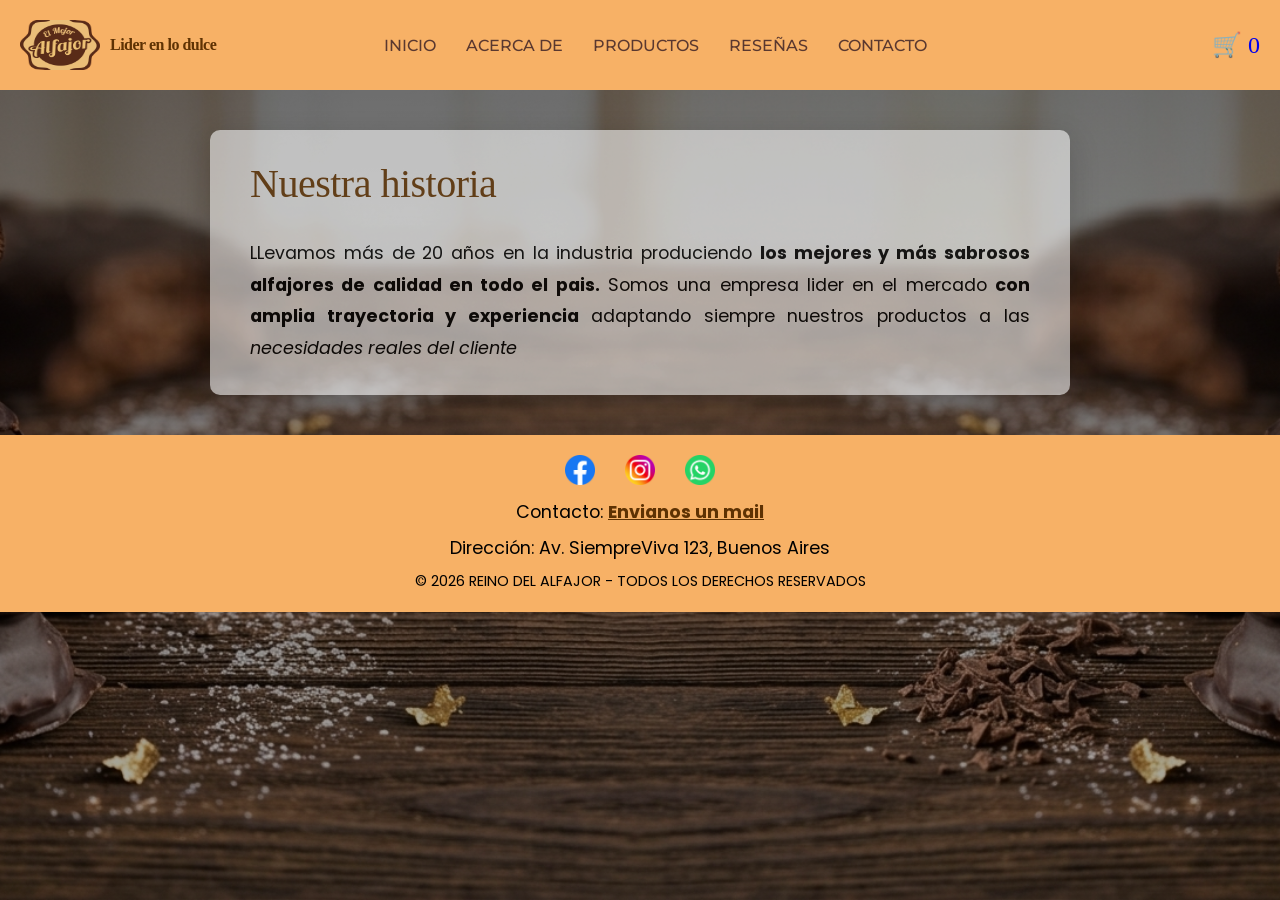
<file: pages/acerca-de.html>
<!DOCTYPE html>
<html lang="es">
<head>
    <meta charset="UTF-8">
    <meta name="viewport" content="width=device-width, initial-scale=1.0">
    <link rel="stylesheet" href="../css/styles.css"> <!-- SALIMOS A BUSCAR EL CSS -->
    <link rel="preconnect" href="https://fonts.googleapis.com">
    <link rel="preconnect" href="https://fonts.gstatic.com" crossorigin>
    <link href="https://fonts.googleapis.com/css2?family=Lavishly+Yours&family=Montserrat:ital,wght@0,100..900;1,100..900&family=Pacifico&family=Poppins:wght@400;500;600&display=swap" rel="stylesheet">
    <title>Acerca de - El Reino del Alfajor</title>
</head>
<body>
    <header class="header">
        <div class="header__imagen-logo">
            <img src="../multimedia/images/logo.png" class="header__logo" alt="logo del reino del alfajor">
            <h2 class="header__subtitulo">Lider en lo dulce</h2>
        </div>
        <nav class="header__nav">
            <ul class="header__enlaces">
                <li><a href="../index.html" class="header__link">Inicio</a></li>
                <li><a href="acerca-de.html" class="header__link">Acerca de</a></li>
                <li><a href="productos.html" class="header__link">Productos</a></li>
                <li><a href="resenas.html" class="header__link">Reseñas</a></li>
                <li><a href="contacto.html" class="header__link">Contacto</a></li>
                
            </ul>
        </nav>

        <a href="./carrito.html" class="header__carrito-icono">
              🛒 <span id="contador-carrito">0</span>
        </a>
    </header>
    
    <main class="main">
        <section id="acerca-de" class="main__section main__section--presentacion">
            <h1 class="main__titulo">Nuestra historia</h1>
            <p class="main__parrafo">LLevamos más de 20 años en la industria produciendo <strong>los mejores y más sabrosos alfajores de calidad en todo el pais.</strong> Somos una empresa lider en el mercado <strong>con amplia trayectoria y experiencia</strong> adaptando siempre nuestros productos a las <em>necesidades reales del cliente</em></p>
        </section>
    </main>

    <footer class="footer">
        <div class="footer__redes">
            <a href="https://www.facebook.com/" target="_blank"><img src="../multimedia/images/icons/icono-facebook.png" alt="Facebook" class="footer__icon"></a>
            <a href="https://www.instagram.com/" target="_blank"><img src="../multimedia/images/icons/icono-instagram.png" alt="Instagram" class="footer__icon"></a>
            <a href="https://wa.me/tu-numero-aqui" target="_blank"><img src="../multimedia/images/icons/icono-whatsapp.png" alt="WhatsApp" class="footer__icon"></a>
        </div>
        <p class="footer__parrafo">Contacto: <a href="mailto:hola@reinodelalfajor.com" class="footer__enlace">Envianos un mail</a></p>
        <address class="footer__address">Dirección: Av. SiempreViva 123, Buenos Aires</address>
        <p class="footer__parrafo footer__parrafo--uppercase">&copy; 2026 Reino Del Alfajor - Todos los derechos reservados</p>
    </footer>
    <script type="module" src="../js/main.js"></script>
</body>
</html>
</file>
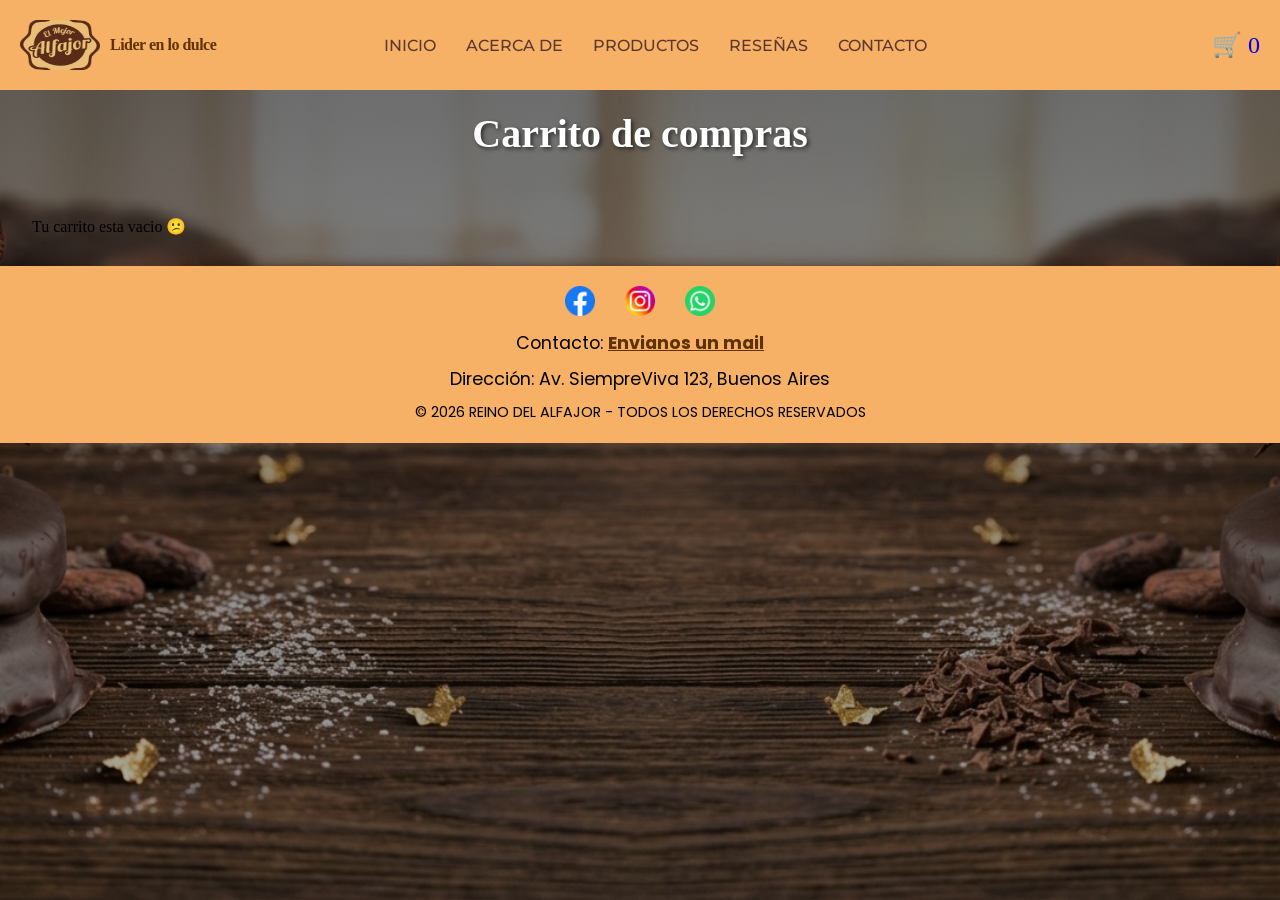
<file: pages/carrito.html>
<!doctype html>
<html lang="es">
  <head>
    <meta charset="UTF-8" />
    <meta name="viewport" content="width=device-width, initial-scale=1.0" />
    <title>Carrito</title>
    <link rel="stylesheet" href="../css/styles.css" />
    <link rel="preconnect" href="https://fonts.googleapis.com">
    <link rel="preconnect" href="https://fonts.gstatic.com" crossorigin>
    <link href="https://fonts.googleapis.com/css2?family=Lavishly+Yours&family=Montserrat:ital,wght@0,100..900;1,100..900&family=Pacifico&family=Poppins:wght@400;500;600&display=swap" rel="stylesheet">
  </head>
  <body>
     <header class="header">
        <div class="header__imagen-logo">
            <img src="../multimedia/images/logo.png" class="header__logo" alt="logo del reino del alfajor">
            <h2 class="header__subtitulo">Lider en lo dulce</h2>
        </div>
        <nav class="header__nav">
            <ul class="header__enlaces">
                <li><a href="../index.html" class="header__link">Inicio</a></li>
                <li><a href="acerca-de.html" class="header__link">Acerca de</a></li>
                <li><a href="productos.html" class="header__link">Productos</a></li>
                <li><a href="resenas.html" class="header__link">Reseñas</a></li>
                <li><a href="contacto.html" class="header__link">Contacto</a></li>
                
            </ul>
        </nav>

        <a href="./carrito.html" class="header__carrito-icono">
              🛒 <span id="contador-carrito">0</span>
        </a>
    </header>

    <h2 class="Titulo-Carrito">Carrito de compras</h1>
    <main class="main--productos">
      
      <section id="contenedor-carrito" class="contenedor-tarjetas">
        <!-- Productos del carrito -->
      </section>

      <div id="acciones-carrito" class="acciones-carrito">
        <!-- Botones de eliminar y finalizar compra se agregan desde JS -->
      </div>

      <section id="resumen-carrito">
        <!-- Aca ira el resumen del carrito -->
      </section>
    </main>


    <footer class="footer">
        <div class="footer__redes">
            <a href="https://www.facebook.com/" target="_blank"><img src="../multimedia/images/icons/icono-facebook.png" alt="Facebook" class="footer__icon"></a>
            <a href="https://www.instagram.com/" target="_blank"><img src="../multimedia/images/icons/icono-instagram.png" alt="Instagram" class="footer__icon"></a>
            <a href="https://wa.me/tu-numero-aqui" target="_blank"><img src="../multimedia/images/icons/icono-whatsapp.png" alt="WhatsApp" class="footer__icon"></a>
        </div>
        <p class="footer__parrafo">Contacto: <a href="mailto:hola@reinodelalfajor.com" class="footer__enlace">Envianos un mail</a></p>
        <address class="footer__address">Dirección: Av. SiempreViva 123, Buenos Aires</address>
        <p class="footer__parrafo footer__parrafo--uppercase">&copy; 2026 Reino Del Alfajor - Todos los derechos reservados</p>
    </footer>

    <!--👉 Agregar type module y enlace al carrito.js -->
    <script type="module" src="../js/carrito.js"></script>
  </body>
</html>
</file>
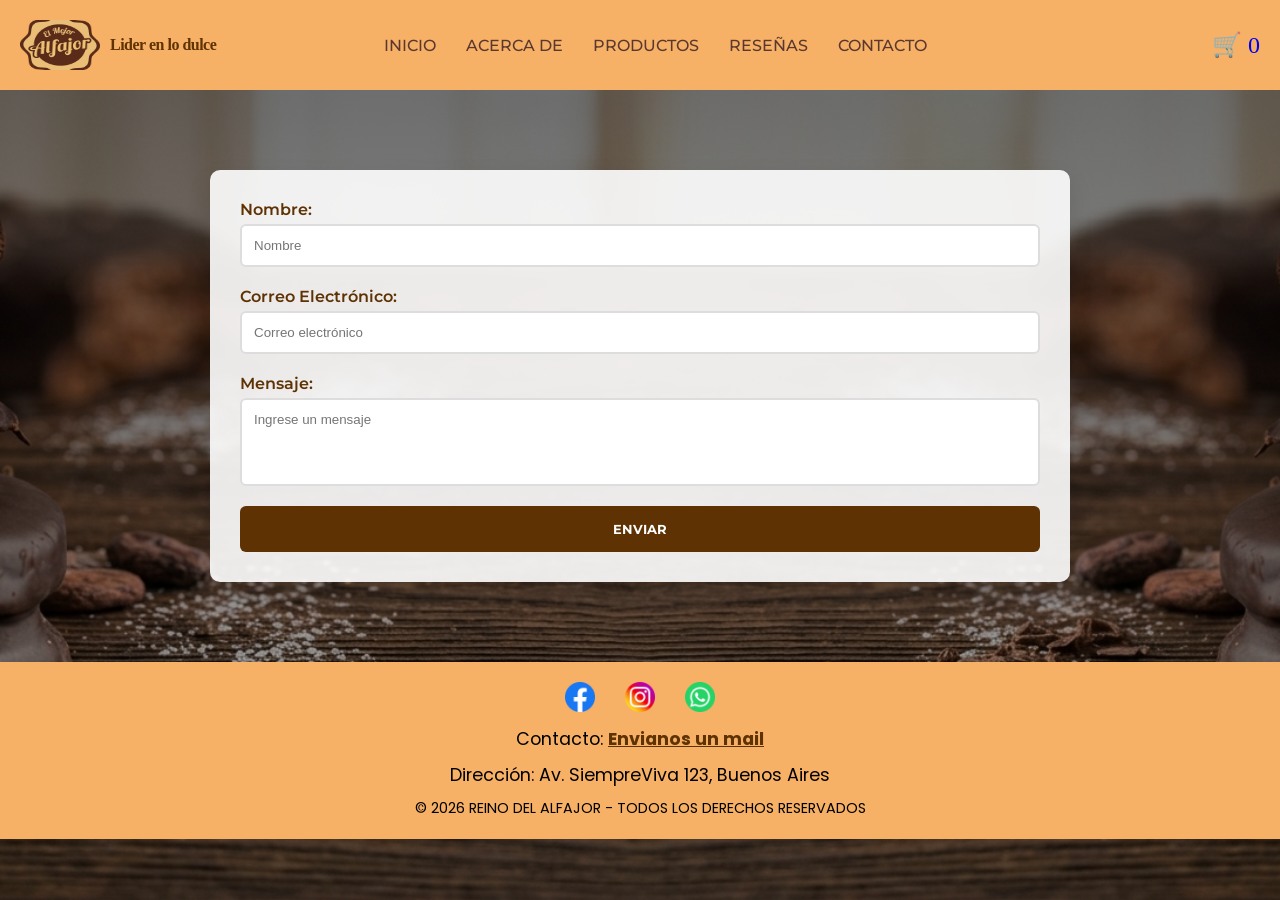
<file: pages/contacto.html>
<!DOCTYPE html>
<html lang="es">
<head>
    <meta charset="UTF-8">
    <meta name="viewport" content="width=device-width, initial-scale=1.0">
    <link rel="stylesheet" href="../css/styles.css">
    <link rel="preconnect" href="https://fonts.googleapis.com">
    <link rel="preconnect" href="https://fonts.gstatic.com" crossorigin>
    <link href="https://fonts.googleapis.com/css2?family=Lavishly+Yours&family=Montserrat:ital,wght@0,100..900;1,100..900&family=Pacifico&family=Poppins:wght@400;500;600&display=swap" rel="stylesheet">
    <title>Contacto - El Reino del Alfajor</title>
</head>
<body>
    <header class="header">
        <div class="header__imagen-logo">
            <img src="../multimedia/images/logo.png" class="header__logo" alt="logo del reino del alfajor">
            <h2 class="header__subtitulo">Lider en lo dulce</h2>
        </div>
        <nav class="header__nav">
            <ul class="header__enlaces">
                <li><a href="../index.html" class="header__link">Inicio</a></li>
                <li><a href="acerca-de.html" class="header__link">Acerca de</a></li>
                <li><a href="productos.html" class="header__link">Productos</a></li>
                <li><a href="resenas.html" class="header__link">Reseñas</a></li>
                <li><a href="contacto.html" class="header__link">Contacto</a></li>
            </ul>
        </nav>

         <a href="./carrito.html" class="header__carrito-icono">
              🛒 <span id="contador-carrito">0</span>
        </a>
    </header>
    
    <main class="main">
        <section id="contacto">
            <form action="https://formspree.io/f/xjgjkjgq" method="POST">
                <label for="name">Nombre:</label>
                <input type="text" id="name" name="nombre" required placeholder="Nombre">

                <label for="email">Correo Electrónico:</label>
                <input type="email" id="email" name="correo electronico" required placeholder="Correo electrónico">

                <label for="message">Mensaje:</label>
                <textarea id="mensaje" name="mensaje" rows="4" cols="50" required placeholder="Ingrese un mensaje"></textarea>
                <button type="submit">Enviar</button>
            </form>
        </section>
    </main>

    <footer class="footer">
        <div class="footer__redes">
            <a href="https://www.facebook.com/" target="_blank"><img src="../multimedia/images/icons/icono-facebook.png" alt="Facebook" class="footer__icon"></a>
            <a href="https://www.instagram.com/" target="_blank"><img src="../multimedia/images/icons/icono-instagram.png" alt="Instagram" class="footer__icon"></a>
            <a href="https://wa.me/tu-numero-aqui" target="_blank"><img src="../multimedia/images/icons/icono-whatsapp.png" alt="WhatsApp" class="footer__icon"></a>
        </div>
        <p class="footer__parrafo">Contacto: <a href="mailto:hola@reinodelalfajor.com" class="footer__enlace">Envianos un mail</a></p>
        <address class="footer__address">Dirección: Av. SiempreViva 123, Buenos Aires</address>
        <p class="footer__parrafo footer__parrafo--uppercase">&copy; 2026 Reino Del Alfajor - Todos los derechos reservados</p>
    </footer>
    <script type="module" src="../js/main.js"></script>
</body>
</html>
</file>
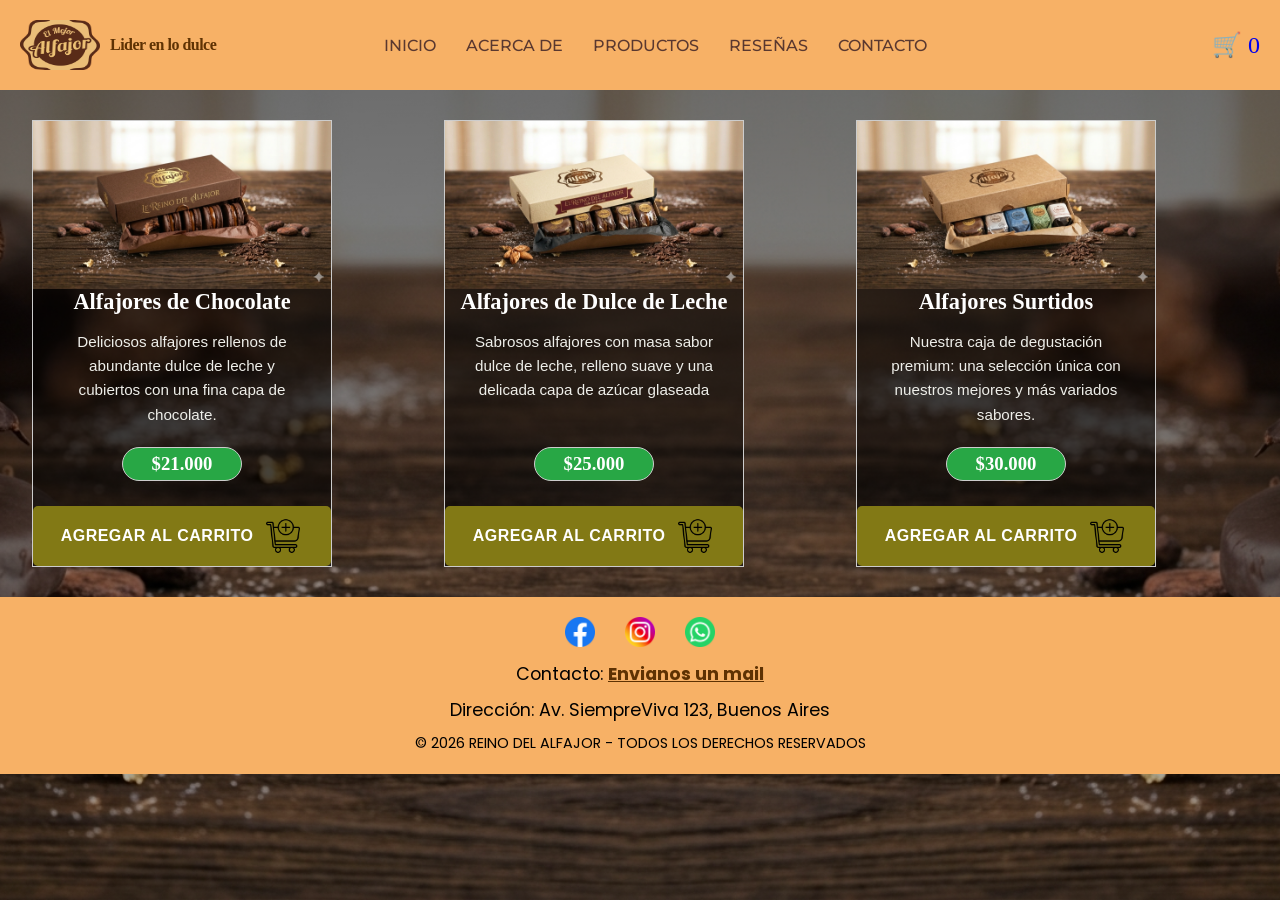
<file: pages/productos.html>
<!DOCTYPE html>
<html lang="es">
<head>
    <meta charset="UTF-8">
    <meta name="viewport" content="width=device-width, initial-scale=1.0">
    <link rel="stylesheet" href="../css/styles.css">
    <link rel="preconnect" href="https://fonts.googleapis.com">
    <link rel="preconnect" href="https://fonts.gstatic.com" crossorigin>
    <link href="https://fonts.googleapis.com/css2?family=Lavishly+Yours&family=Montserrat:ital,wght@0,100..900;1,100..900&family=Pacifico&family=Poppins:wght@400;500;600&display=swap" rel="stylesheet">
    <title>Nuestros Productos - El Reino del Alfajor</title>
</head>
<body>
    <header class="header">
        <div class="header__imagen-logo">
            <img src="../multimedia/images/logo.png" class="header__logo" alt="logo del reino del alfajor">
            <h2 class="header__subtitulo">Lider en lo dulce</h2>
        </div>
        <nav class="header__nav">
            <ul class="header__enlaces">
                <li><a href="../index.html" class="header__link">Inicio</a></li>
                <li><a href="acerca-de.html" class="header__link">Acerca de</a></li>
                <li><a href="productos.html" class="header__link">Productos</a></li>
                <li><a href="resenas.html" class="header__link">Reseñas</a></li>
                <li><a href="contacto.html" class="header__link">Contacto</a></li>
                
            </ul>
        </nav>
              <a href="./carrito.html" class="header__carrito-icono">
              🛒 <span id="contador-carrito">0</span>
                </a>
    </header>

    
    <main id="main--productos" class="main--productos">
       
        <section id="productos" class="main--productos__section">
           
        </section>
    </main>

    <footer class="footer">
        <div class="footer__redes">
            <a href="https://www.facebook.com/" target="_blank"><img src="../multimedia/images/icons/icono-facebook.png" alt="Facebook" class="footer__icon"></a>
            <a href="https://www.instagram.com/" target="_blank"><img src="../multimedia/images/icons/icono-instagram.png" alt="Instagram" class="footer__icon"></a>
            <a href="https://wa.me/tu-numero-aqui" target="_blank"><img src="../multimedia/images/icons/icono-whatsapp.png" alt="WhatsApp" class="footer__icon"></a>
        </div>
        <p class="footer__parrafo">Contacto: <a href="mailto:hola@reinodelalfajor.com" class="footer__enlace">Envianos un mail</a></p>
        <address class="footer__address">Dirección: Av. SiempreViva 123, Buenos Aires</address>
        <p class="footer__parrafo footer__parrafo--uppercase">&copy; 2026 Reino Del Alfajor - Todos los derechos reservados</p>
    </footer>

    <script src="../js/index.js" type="module"></script>
</body>
</html>
</file>
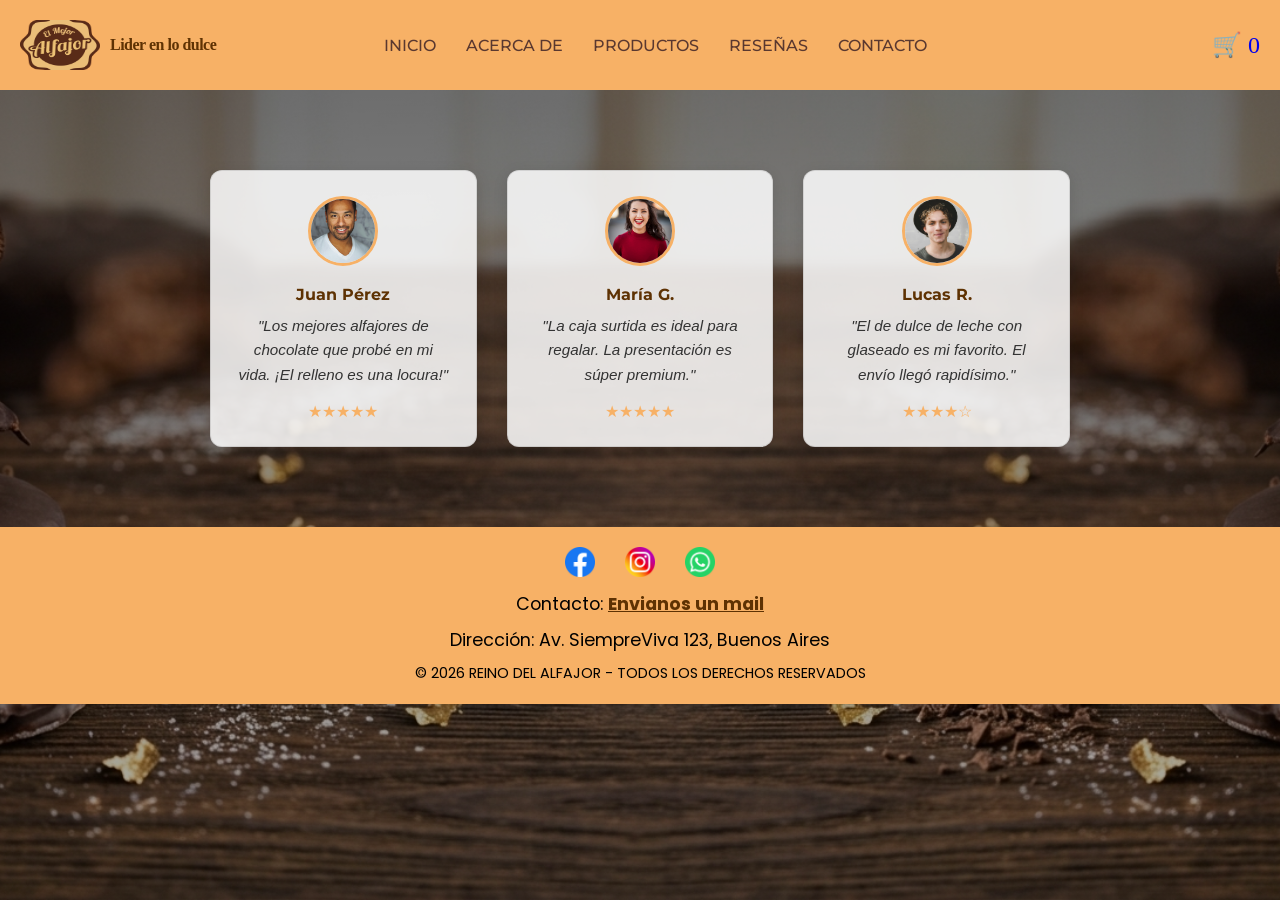
<file: pages/resenas.html>
<!DOCTYPE html>
<html lang="es">
<head>
    <meta charset="UTF-8">
    <meta name="viewport" content="width=device-width, initial-scale=1.0">
    <link rel="stylesheet" href="../css/styles.css">
    <link rel="preconnect" href="https://fonts.googleapis.com">
    <link rel="preconnect" href="https://fonts.gstatic.com" crossorigin>
    <link href="https://fonts.googleapis.com/css2?family=Lavishly+Yours&family=Montserrat:ital,wght@0,100..900;1,100..900&family=Pacifico&family=Poppins:wght@400;500;600&display=swap" rel="stylesheet">
    <title>Opiniones de Clientes - El Reino del Alfajor</title>
    
</head>
<body>
    <header class="header">
        <div class="header__imagen-logo">
            <img src="../multimedia/images/logo.png" class="header__logo" alt="logo del reino del alfajor">
            <h2 class="header__subtitulo">Lider en lo dulce</h2>
        </div>
        <nav class="header__nav">
            <ul class="header__enlaces">
                <li><a href="../index.html" class="header__link">Inicio</a></li>
                <li><a href="acerca-de.html" class="header__link">Acerca de</a></li>
                <li><a href="productos.html" class="header__link">Productos</a></li>
                <li><a href="reseñas.html" class="header__link">Reseñas</a></li>
                <li><a href="contacto.html" class="header__link">Contacto</a></li>
                
            </ul>
        </nav>

                <a href="./carrito.html" class="header__carrito-icono">
              🛒 <span id="contador-carrito">0</span>
                </a>
                
    </header>
    
    <main class="main">
        <section id="reseñas" class="reseñas">
            <section class="card">
                <div class="card__usuario">
                    <img src="../multimedia/images/foto-juan.jpg" alt="Foto de Juan" class="card__foto">
                    <h4 class="card__nombre">Juan Pérez</h4>
                </div>
                <p class="card__opinion">"Los mejores alfajores de chocolate que probé en mi vida. ¡El relleno es una locura!"</p>
                <div class="card__estrellas">★★★★★</div>
            </section>

            <section class="card">
                <div class="card__usuario">
                    <img src="../multimedia/images/foto-maria.jpg" alt="Foto de Maria" class="card__foto">
                    <h4 class="card__nombre">María G.</h4>
                </div>
                <p class="card__opinion">"La caja surtida es ideal para regalar. La presentación es súper premium."</p>
                <div class="card__estrellas">★★★★★</div>
            </section>

            <section class="card">
                <div class="card__usuario">
                    <img src="../multimedia/images/foto-lucas.jpg" alt="Foto de Lucas" class="card__foto">
                    <h4 class="card__nombre">Lucas R.</h4>
                </div>
                <p class="card__opinion">"El de dulce de leche con glaseado es mi favorito. El envío llegó rapidísimo."</p>
                <div class="card__estrellas">★★★★☆</div>
            </section>
        </section>
    </main>

    <footer class="footer">
        <div class="footer__redes">
            <a href="https://www.facebook.com/" target="_blank"><img src="../multimedia/images/icons/icono-facebook.png" alt="Facebook" class="footer__icon"></a>
            <a href="https://www.instagram.com/" target="_blank"><img src="../multimedia/images/icons/icono-instagram.png" alt="Instagram" class="footer__icon"></a>
            <a href="https://wa.me/tu-numero-aqui" target="_blank"><img src="../multimedia/images/icons/icono-whatsapp.png" alt="WhatsApp" class="footer__icon"></a>
        </div>
        <p class="footer__parrafo">Contacto: <a href="mailto:hola@reinodelalfajor.com" class="footer__enlace">Envianos un mail</a></p>
        <address class="footer__address">Dirección: Av. SiempreViva 123, Buenos Aires</address>
        <p class="footer__parrafo footer__parrafo--uppercase">&copy; 2026 Reino Del Alfajor - Todos los derechos reservados</p>
        
    </footer>
    <script type="module" src="../js/main.js"></script>
</body>
</html>
</file>
<file: css/styles.css>
/* RESET GENERAL */
* {
    margin: 0;
    padding: 0;
    box-sizing: border-box;
}

body{
    
    background: linear-gradient(rgba(0,0,0,0.6), rgba(0,0,0,0.3)), 
                url('../multimedia/images/alfa.png');
    background-repeat: no-repeat;  /* No se duplica */
    background-size: cover;        /* Cubre todo el ancho/alto */
    background-position: center;   /* Centrada siempre */
    background-attachment: fixed; 
   
   
}


/* CONTENEDORES PRINCIPALES */
.header, .footer {
    background-color: #f7b166;
    padding: 20px;
    margin: 0;
    
}

.header{
 display: flex;
 gap: 110px;
 align-items: center;
 
 font-family: 'roboto' sans-serif;
 flex-wrap: wrap;
}

.header__imagen-logo{
    display: flex;
    align-items: center;
    gap: 10px;
    
}

.header__logo{
    height: 50px;
    width: 80px
}

.header__carrito-icono {
   
    margin-left: auto; /* ¡Pum! Empuja el carrito todo lo posible hacia la derecha */
    font-size: 1.5rem;
    text-decoration: none;
}

.hero {
    height: auto; 
    width: 100%;
    display: flex;
    justify-content: center;
    align-items: center;
    text-align: center;
   
    padding-bottom: 20px;
    opacity: 0.8;
}

.main__contenedor-hero{
display: flex;
justify-content: center;
margin-left: auto; 
   max-width: 900px;
    margin-right: auto;
}

.hero__contenido {
   width: 100%;
    max-width: 900px; 
    background: rgba(255, 255, 255, 0.75);
    backdrop-filter: blur(10px);
    padding: 60px 40px; 
    border-radius: 15px;
    margin: 0 auto; 
    box-sizing: border-box;
   
}

.main__titulo {
    font-family: 'Montserrat', sans-serif; /* Tipografía fuerte */
    color: #5e3203;
    font-size: 3rem;
    margin-bottom: 10px;
}

.main__subtitulo {
    
    font-family: 'Playfair Display', serif; 
    font-style: italic; 
    font-size: 1.5rem;
    color: #844c0a;
    margin-bottom: 25px;
}

/* Estilo base para ambos botones */
.btn {
    display: inline-block;
    padding: 12px 25px;
    text-decoration: none;
    border-radius: 50px; 
    font-weight: bold;
    font-family: 'Montserrat', sans-serif;
    transition: all 0.3s ease;
    margin: 10px;
}

/* Botón principal (oscuro para resaltar) */
.btn-primario {
    background-color: #5e3203;
    color: white !important; 
}

/* Botón secundario (solo borde para que no compita) */
.btn-secundario {
    border: 2px solid #5e3203;
    color: #5e3203 !important;
    background-color: transparent;
}

/* Efectos al pasar el mouse */
.btn:hover {
    transform: translateY(-3px); /* Pequeño salto hacia arriba */
    box-shadow: 0 5px 15px rgba(0,0,0,0.2);
}



/* TÍTULOS Y FUENTES */
.main__titulo, 
.header__subtitulo, 
.main__subtitulo {
    
    color: #5e3203;
    letter-spacing: -0.5px;
    line-height: 1.2;
}

.main__subtitulo, .header__link{
    font-family: 'Montserrat', sans-serif;
    font-weight: 600;
    opacity: 0.9;
}

.header__subtitulo{
    font-size: 1rem;
    

}



/* NAVEGACIÓN */
.header__enlaces {
    
   display: flex;
    flex-wrap: wrap;
    justify-content: center;
    padding: 0;
    list-style: none;
    gap: 30px; /* Espacio entre palabras */
}

.header__nav {
    display: flex;
    justify-content: center; /* Centra el UL horizontalmente */
    flex-grow: 0.5;           
}

.header__link {
    text-decoration: none;
    font-weight: 500;
    text-transform: uppercase;
    color: #4A2C2A;
    transition: color 0.3s ease;
}

.header__link:hover {
    color: #ffffff; /* El hover blanco que elegiste */
}

/* BLOQUE MAIN (EL CORAZÓN DEL SITIO) */
.main {
    padding: 40px 20px; 
    max-width: 900px;  /* Para que no se estire al infinito */
    margin: 0 auto;    /* Centra el bloque en la pantalla */
}

/*Se resetea el margen del primer y último elemento */
.main__section:first-child h1, 
.main__section:first-child h2 {
    margin-top: 0; /* Evita que el título "Presentación" sume espacio extra arriba */
}

.main__section:last-child {
    margin-bottom: 0; /* Evita que la sección del video sume espacio extra abajo */
}

.main__titulo {
    font-family: Georgia, 'Times New Roman', Times, serif;
    font-weight: 500;
    font-size: 2.5rem;
    
}

.main__subtitulo{
    font-size: 1.6rem;
    
}


.main__section {
    width: 100%;
    max-width: 900px;
    margin-bottom: 20px;
    background: rgba(255, 255, 255, 0.7); /* Un fondo blanco pero traslúcido */
        /* Esto desenfoca el fondo solo DETRÁS del texto */
    padding: 30px 40px;
    border-radius: 10px;
    box-shadow: 0 10px 30px rgba(0,0,0,0.2);
    opacity: 0.8;
    
}



.main__parrafo {
    line-height: 1.8;
    text-align: justify; /* Para que quede parejo con los bordes del video */
    padding-top: 20px;
    font-family: 'Open Sans' sans-serif;
    margin-top: 0;
}

.main__video {
    opacity: 1;
    width: 800px;
    max-width: 100%;
    border-radius: 10px;
    border: 5px solid #f7b166;
    
}

.Titulo-Carrito{
    padding-top: 20px;
    padding-bottom: 30px;
    font-size: 2.5rem;
    display: flex;
    justify-content: center;
    color:#ffffff;
    text-shadow: 2px 2px 4px rgba(0, 0, 0, 0.6);
}
.main--productos{
    max-width: 95%; /* Le da casi todo el ancho de la pantalla, igual que al carrito */
    margin: 0 auto;
    padding: 30px 0;
}

.main--productos__section {
    display: grid;
    
    /* 🚀 LA MAGIA RESONSIVE: Crea columnas automáticas de mínimo 300px (el ancho de tu tarjeta) 
       y distribuye el espacio sobrante de forma idéntica */
    grid-template-columns: repeat(auto-fill, minmax(300px, 1fr));
    
    gap: 20px;
    
    /* Mantiene la separación impecable que ya tenías */
    
    
    
    width: 100%;
}

.productos__imagen {
    width: 100%;
}

.productos__icono-carrito {
    width: 40px;
    
}

.productos__card{
   width: 300px;
    border: solid 1px #ccc;
    /* AGREGÁ ESTO: */
    display: flex;
    flex-direction: column;
    justify-content: space-between; /* Empuja el título/imagen arriba y el botón abajo */
    background: rgba(0, 0, 0, 0.5); /* Para que el texto se lea mejor sobre la madera */
    
}

.productos__titulo-producto{
    margin-bottom: 15px; 
    color: #ffffff;
    font-size: 1.4rem;
    text-align: center; /* Asegura que el título acompañe al párrafo centrado */
    transform: translateX(0); 
}



.productos__descripcion {
   
   text-align: center;
   width: 100%; /* Ocupa el ancho de la tarjeta */
    max-width: 300px; /* Pero no se estira de más */
    color: #eeeee9; /* Blanco para máximo contraste */
    padding: 0 25px; /* Espacio a los costados para que no toque los bordes */
    font-size: 0.95rem;
    line-height: 1.6; /* Mejora la lectura al separar un poco las líneas */
    margin-bottom: 20px; /* Separa el texto del precio */
    font-family: 'Franklin Gothic Medium', 'Arial Narrow', Arial, sans-serif;
    
}


.productos__precio {
    
    
    border: solid 1px #ccc;
    text-align: center;
    width: 40%;
    

    background-color: #28a745; 
    color: white;
    padding: 5px 15px;
    border-radius: 50px; /* Bordes redondeados como tus botones */
    display: inline-block;
    font-weight: bold;
    margin-bottom: 15px;
}

.productos__compra {
    display: flex;
    flex-direction: column;
    align-items: center;
    gap: 10px;
    width: 100%;
    margin-top: auto; /* IMPORTANTE: Esto empuja todo el bloque de compra al fondo */
}

.productos__boton-carrito {
    display: flex;
    align-items: center;
    justify-content: center;
    gap: 10px;
    background-color: #827915; /*#007bff*/
    color: white;
    border: none;
    width: 100%;
    padding: 10px 20px;
    cursor: pointer;
    font-size: 16px;
    border-radius: 5px;
    text-transform: uppercase;
    font-weight: bold;
    letter-spacing: 0.5px;
    transition: background-color 0.3s ease, transform 0.2s ease, box-shadow 0.3s ease;
    margin-top: auto;
}

/* EFECTO HOVER */
.productos__boton-carrito:hover {
    background-color: #846a0a; /* Un tono un poco más claro o saturado que el original */
    transform: translateY(-2px); /* Un pequeño salto hacia arriba */
    box-shadow: 0 4px 10px rgba(0, 0, 0, 0.3); /* Sombra para dar profundidad */
}

.productos__boton-carrito:active {
    transform: translateY(0); /* Vuelve a su lugar al presionar */
    background-color: #5e4c06; /* Se oscurece un poco al hacer clic */
}

/* CONTENEDOR DE RESEÑAS */
.reseñas {
  display: grid;
    grid-template-columns: repeat(3, 1fr);
    gap: 30px; /* Espacio entre tarjetas */
    
    /* EL AJUSTE CLAVE: */
    width: 100%;          
    max-width: 940px;      
    margin: 0 auto;        
    
    padding: 40px 0;      
}

/* TARJETA INDIVIDUAL */
.card {
    display: flex;
    flex-direction: column;
    align-items: center; /* Mantiene todo centrado horizontalmente */
    height: 100%;        /* Obliga a todas las tarjetas a medir lo mismo que la más alta */
    padding: 25px;
    background-color: rgba(255, 255, 255, 0.85); /* Blanco traslúcido para que se vea el fondo de madera */
    padding: 25px;
    border-radius: 12px;
    border: 1px solid rgba(0, 0, 0, 0.1);
    box-shadow: 0 4px 15px rgba(0, 0, 0, 0.1);
    
    
    transition: transform 0.3s ease, box-shadow 0.3s ease;
    text-align: center;
}

/* EFECTO INTERACTIVO (EXTRA) */
.card:hover {
    transform: translateY(-10px); /* La tarjeta sube 10px */
    box-shadow: 0 12px 30px rgba(0, 0, 0, 0.2); /* La sombra se vuelve más profunda */
    background-color: white; /* Se vuelve sólida al pasar el mouse */
}

/* ESTILOS INTERNOS DE LA TARJETA */


.card__nombre {
    font-family: 'Montserrat', sans-serif;
    color: #5e3203;
    margin-bottom: 10px;
}

.card__opinion {
    font-family: 'Open Sans', sans-serif;
    font-style: italic;
    font-size: 0.95rem;
    line-height: 1.6;
    color: #333;
}

.card__estrellas {
    margin-top: auto;    
    padding-top: 15px;   /* Un poquito de aire por si el texto es muy largo */
    color: #f7b166;
}

.card__foto {
    width: 70px;          /* Un tamaño fijo para que todas sean iguales */
    height: 70px;         
    border-radius: 50%;   
    object-fit: cover;    /* IMPORTANTE: Evita que la foto se estire o se deforme */
    margin-bottom: 15px;  /* Espacio con el nombre */
    border: 3px solid #f7b166; /*un borde naranja para que resalte */
}


/* ESTILOS DEL FORMULARIO */
#contacto {
    width: 100%; 
    max-width: 940px; 
    margin: 40px auto; /* Lo mantiene centrado */
    padding: 30px;
    background: rgba(255, 255, 255, 0.9);
    border-radius: 10px;
    box-shadow: 0 10px 25px rgba(0,0,0,0.1);
}

#contacto form {
    display: flex;
    flex-direction: column; /* Elementos uno debajo del otro */
}

#contacto label {
    font-family: 'Montserrat', sans-serif;
    color: #5e3203;
    margin-bottom: 5px;
    font-weight: 600;
}

#contacto input, 
#contacto textarea {
    padding: 12px;
    margin-bottom: 20px; /* Espacio entre campos */
    border: 2px solid #ddd;
    border-radius: 6px;
    font-family: 'Open Sans', sans-serif;
    outline: none;
    /* TRANSICIÓN: Para que el cambio de color sea suave */
    transition: border-color 0.3s ease, box-shadow 0.3s ease;
}



/* EFECTO FOCUS: Cuando el usuario hace clic para escribir */
#contacto input:focus, 
#contacto textarea:focus {
    border-color: #f7b166; 
    box-shadow: 0 0 8px rgba(247, 177, 102, 0.4);
}

#contacto textarea {
    resize: none; 
    
   
   
}

#contacto button {
    background-color: #5e3203;
    color: white;
    padding: 15px;
    border: none;
    border-radius: 6px;
    font-family: 'Montserrat', sans-serif;
    font-weight: bold;
    text-transform: uppercase;
    cursor: pointer;
    transition: background 0.3s ease;
}

#contacto button:hover {
    background-color: #f7b166;
    color: #5e3203;
}


@media (max-width: 768px) {
    /* ... (mantén lo que ya pusimos del header y reseñas) ... */

    #contacto {
        width: 90%; /* Ocupa casi todo el ancho en móviles */
        padding: 20px; /* Padding más ajustado para pantallas chicas */
    }

    #contacto input, 
    #contacto textarea {
        width: 100%; /* Ocupan el 100% del ancho disponible */
        margin-bottom: 15px; /* Separación para que no queden pegados */
    }
}

/* FOOTER Y DIRECCIÓN */
.footer {
    display: flex;
    flex-direction: column; /* Para que los textos del footer queden uno abajo del otro */
    align-items: center;
    justify-content: center;
    gap: 10px;
}

/* Agrupamos los elementos de texto para alinearlos a la izquierda */
.footer__parrafo, 
.footer__address {
 font-family: 'Poppins', sans-serif;
    font-size: 1.1rem;
    text-align: left;       /* Alinea el inicio de las palabras */
    width: 100%;            /* Ocupa el ancho para poder alinearse */
    max-width: fit-content; /* Se ajusta al texto mas largo */
    margin: 0 auto;         /* Centra el bloque resultante */
}
.footer__redes {
    display: flex;
    gap: 30px;
}

.footer__icon {
    width: 30px;
    height: 30px;
    transition: transform 0.3s ease;
}

.main__parrafo {
    font-family: 'Poppins', sans-serif;
    font-size: 1.1rem;
}

.footer__address {
    font-style: normal; 
}

.footer__parrafo--uppercase {
    text-transform: uppercase;
    font-size: 0.9rem;
}

.footer__enlace {
    color: #5e3203;
    font-weight: bold;
    text-decoration: underline;
}



@media (max-width: 1050px) {
    .header__link {
        font-size: 14px; 
        padding: 0 10px; 
    }
    
    .header__subtitulo {
        display: none; 
    }
}

@media (max-width: 887px) {
    .productos__section {
        flex-direction: column; /* Apila las tarjetas */
        align-items: center;    /* Las centra */
        gap: 30px;
    }

    .productos__card {
        width: 100%;       
        max-width: 400px;  /* Le doy un poco más de ancho para que el texto respire */
        margin: 0 auto;
        display: flex;
        flex-direction: column;
        align-items: center; /* Centra todo el contenido interno de la tarjeta */
        
    }

    .productos__titulo-producto {
        transform: translateX(0);
        text-align: center;
        width: 100%;
        padding: 0 10px;
    }

    .productos__boton-carrito {
    /* ... tus otros estilos ... */
    margin-top: 10px; /* Reduce el espacio entre el precio y el botón */
}

    .productos__descripcion {
        text-align: center !important; /* El !important asegura que mate al 'justify' del bloque general */
        max-width: 320px;   /* Se limita el ancho del párrafo para que las líneas rompan de forma elegante */
        margin: 0 auto 20px auto; /* Centra el bloque del párrafo y le da aire abajo */
        padding: 0 10px;
        display: block;     /*Se cambia flex por block para que el alineado center funcione mejor */
    }

    .productos__compra {
        width: 100%;
        align-items: center;
    }

    .productos__precio {
        width: auto; /* Que el botón de precio se ajuste al texto en móviles */
        min-width: 120px;
    }
}
@media (max-width: 768px) {

    .header {
        height: auto;           /* Permite que el naranja crezca hacia abajo */
        padding: 15px 10px;     /* Un poco de aire */
        display: flex;          /* Aseguramos que sea flex */
        flex-direction: column; /* Se apila logo arriba y menú abajo */
        gap: 15px;              /* Reducimos el gap de 110px a solo 15px */
    }

    .header__enlaces {
        display: flex;
        flex-direction: row;    /* Enlaces uno al lado del otro */
        flex-wrap: wrap;        /* Si no caben, bajan solitos */
        justify-content: center;
        gap: 15px;              /* Espacio pequeño entre botones */
        width: 100%;
        padding: 0;
    }

    .header__link {
        font-size: 14px;        /* Letra más chica para que entre todo */
        padding: 5px;
    }

    /* Ajuste para que el logo y el texto del logo no se amontonen */
    .header__imagen-logo {
        flex-direction: row;
        justify-content: center;
        width: 100%;
    }

    /* --- RESEÑAS RESPONSIVAS --- */
    .reseñas {
        grid-template-columns: 1fr; /* Una sola columna */
        width: 90%;
        margin: 0 auto;
        gap: 20px;
        padding: 20px 0;
    }

    .card {
        padding: 20px;
    }

    .main {
        width: 95%; /* <--- Esto garantiza que siempre haya un pequeño margen a los lados */
        max-width: 700px; /* <--- Limita el ancho para que no crezca tanto en tablets */
        padding: 20px 10px; /* Se reduce el padding para ganar espacio interno */
        margin: 0 auto;
    }
    
    .main__section{
        width: 100%;
        padding: 20px; /* Padding más compacto para que el video respire */
    }

    /* Video responsivo */
    .main__video {
       /* Ocupa todo el ancho de su contenedor (.main__section) */
    max-width: 100%;   /* No permite que se desborde */
    height: 300px;      /* Mantiene la proporción original (16:9 generalmente) */
    display: block;    /* Elimina espacios fantasma abajo del video */
    margin: 0 auto;
}
    
}

@media (max-width: 600px) {
    /* 1. Header: Se apila logo y navegación */
    .header {
        flex-direction: column;
        gap: 15px;
    }

    /* 2. Productos: Una sola columna */
    .productos__section {
        flex-direction: column;
        align-items: center;
        gap: 30px;
    }

    .productos__card {
        width: 90%; 
        max-width: 350px;
    }

    /* 3. Ajuste de imágenes para que no se deformen */
    .productos__imagen {
        width: 100%;
        height: auto;
    }
}
</file>
